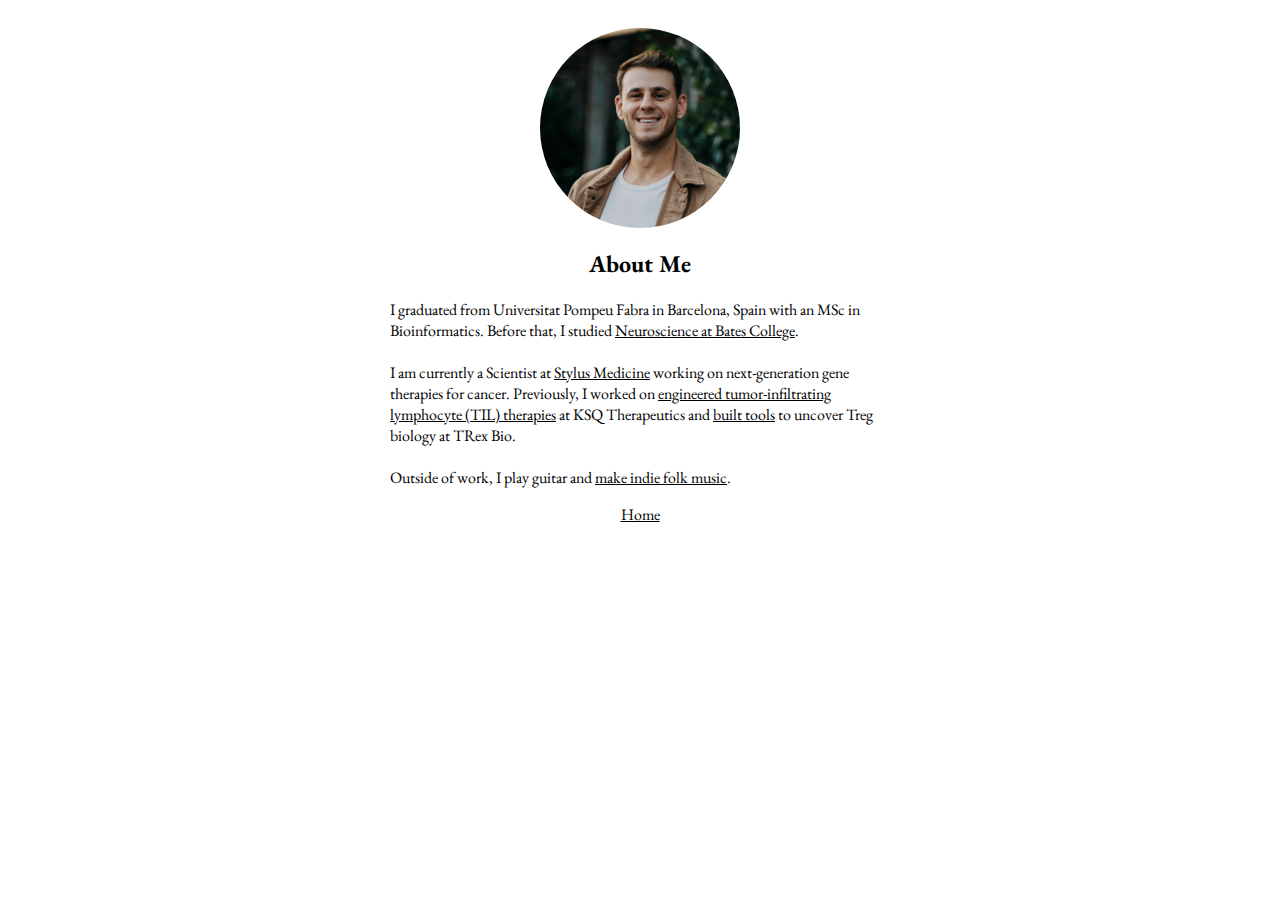
<file: src/about_me.html>
<!DOCTYPE html>
<html lang="en">
<head>
    <meta charset="UTF-8">
    <meta name="viewport" content="width=device-width, initial-scale=1.0">
    <title>About Me - Zach Collester</title>
    <link rel="stylesheet" href="css/styles.css">
    <link href="https://fonts.googleapis.com/css2?family=EB+Garamond&display=swap" rel="stylesheet">
</head>
<body>
    <main>
        <section id="about" class="container">
            <img src="../data/headshot.jpg" alt="Your Photo" class="profile-photo">
            <h2>About Me</h2>
            <p>
                I graduated from Universitat Pompeu Fabra in Barcelona, Spain with an MSc in Bioinformatics. 
                Before that, I studied <a href= "https://www.cell.com/biophysj/abstract/S0006-3495(23)01447-9" target = "_blank">Neuroscience at Bates College</a>. <br><br>
                I am currently a Scientist at <a href="https://www.stylusmedicine.com/" target="_blank">Stylus Medicine</a> working on next-generation gene therapies for cancer. 
                Previously, I worked on <a href="https://www.jci.org/articles/view/163096" target="_blank">engineered tumor-infiltrating lymphocyte (TIL) therapies</a> at KSQ Therapeutics
                and <a href = "https://github.com/zcollest/scRegNetwrapper" target = "_blank">built tools</a> to uncover Treg biology at TRex Bio. <br><br>
                Outside of work, I play guitar and <a href= "https://open.spotify.com/artist/61bemTYT5jdUCnzoR6on6N?si=ATw1kjDFQU2vSFQuO0-1DQ" target = "_blank" >make indie folk music</a>.
            </p>
            <nav>
                <ul>
                    <li><a href="/index.html">Home</a></li>
                </ul>
            </nav>
        </section>
    </main>
    <script src="js/scripts.js"></script>
</body>
</html>
</file>
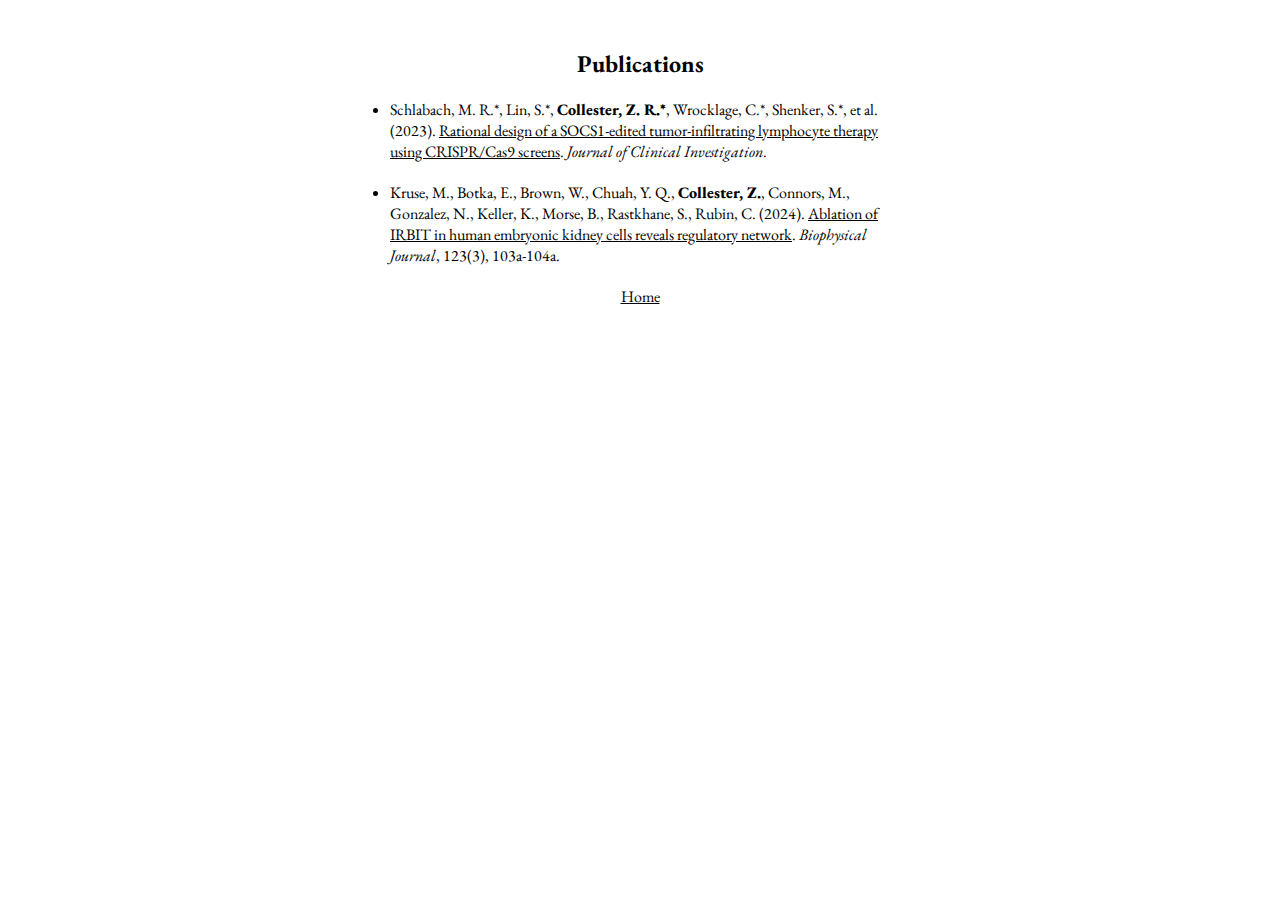
<file: src/publications.html>
<!DOCTYPE html>
<html lang="en">
<head>
    <meta charset="UTF-8">
    <meta name="viewport" content="width=device-width, initial-scale=1.0">
    <title>Publications - Zach Collester</title>
    <link rel="stylesheet" href="css/styles.css">
    <link href="https://fonts.googleapis.com/css2?family=EB+Garamond&display=swap" rel="stylesheet">
</head>
<body>
    <main>
        <section id="publications" class="container">
            <h2>Publications</h2>
            <ul>
                <li>
                    <p>
                        Schlabach, M. R.*, Lin, S.*, <strong>Collester, Z. R.*</strong>, Wrocklage, C.*, Shenker, S.*, et al. (2023). 
                        <a href="https://www.jci.org/articles/view/163096" target="_blank">Rational design of a SOCS1-edited tumor-infiltrating lymphocyte therapy using CRISPR/Cas9 screens</a>. 
                        <i>Journal of Clinical Investigation</i>.
                    </p>
                </li>
                <li>
                    <p>
                        Kruse, M., Botka, E., Brown, W., Chuah, Y. Q., <strong>Collester, Z.</strong>, Connors, M., Gonzalez, N., Keller, K., Morse, B., Rastkhane, S., Rubin, C. (2024). 
                        <a href="https://doi.org/10.1016/j.bpj.2023.11.747" target="_blank">Ablation of IRBIT in human embryonic kidney cells reveals regulatory network</a>. 
                        <i>Biophysical Journal</i>, 123(3), 103a-104a.
                    </p>
                </li>
            </ul>
            <nav>
                <ul>
                    <li><a href="/index.html">Home</a></li>
                </ul>
            </nav>
        </section>
    </main>
    <script src="js/scripts.js"></script>
</body>
</html>
</file>
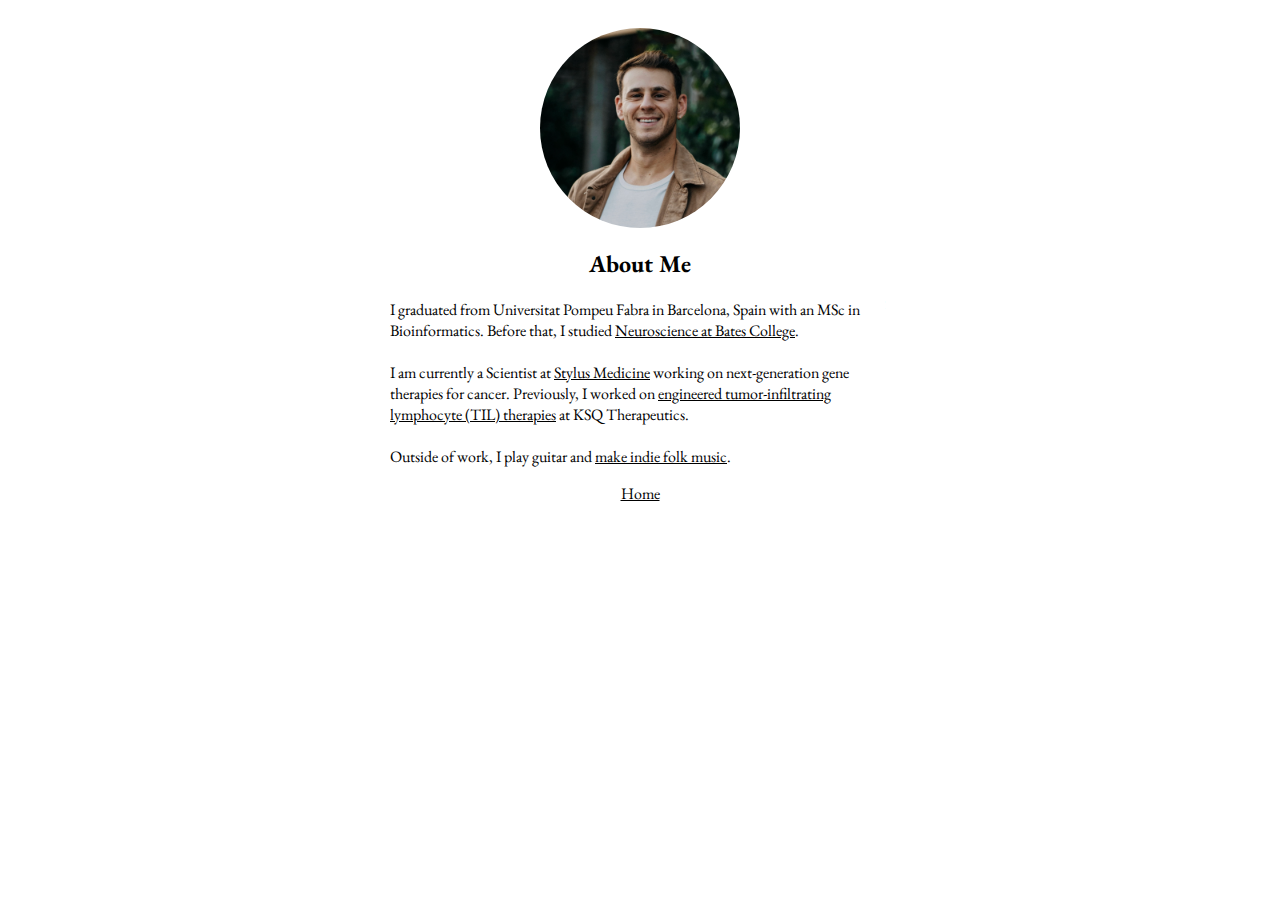
<file: portfolio-website/src/about_me.html>
<!DOCTYPE html>
<html lang="en">
<head>
    <meta charset="UTF-8">
    <meta name="viewport" content="width=device-width, initial-scale=1.0">
    <title>About Me - Zach Collester</title>
    <link rel="stylesheet" href="css/styles.css">
    <link href="https://fonts.googleapis.com/css2?family=EB+Garamond&display=swap" rel="stylesheet">
</head>
<body>
    <main>
        <section id="about" class="container">
            <img src="../data/headshot.jpg" alt="Your Photo" class="profile-photo">
            <h2>About Me</h2>
            <p>
                I graduated from Universitat Pompeu Fabra in Barcelona, Spain with an MSc in Bioinformatics. 
                Before that, I studied <a href= "https://www.cell.com/biophysj/abstract/S0006-3495(23)01447-9" target = "_blank">Neuroscience at Bates College</a>. <br><br>
                I am currently a Scientist at <a href="https://www.stylusmedicine.com/" target="_blank">Stylus Medicine</a> working on next-generation gene therapies for cancer. 
                Previously, I worked on <a href="https://www.jci.org/articles/view/163096" target="_blank">engineered tumor-infiltrating lymphocyte (TIL) therapies</a> at KSQ Therapeutics.<br><br>
                Outside of work, I play guitar and <a href= "https://open.spotify.com/artist/61bemTYT5jdUCnzoR6on6N?si=ATw1kjDFQU2vSFQuO0-1DQ" target = "_blank" >make indie folk music</a>.
            </p>
            <nav>
                <ul>
                    <li><a href="index.html">Home</a></li>
                </ul>
            </nav>
        </section>
    </main>
    <script src="js/scripts.js"></script>
</body>
</html>
</file>
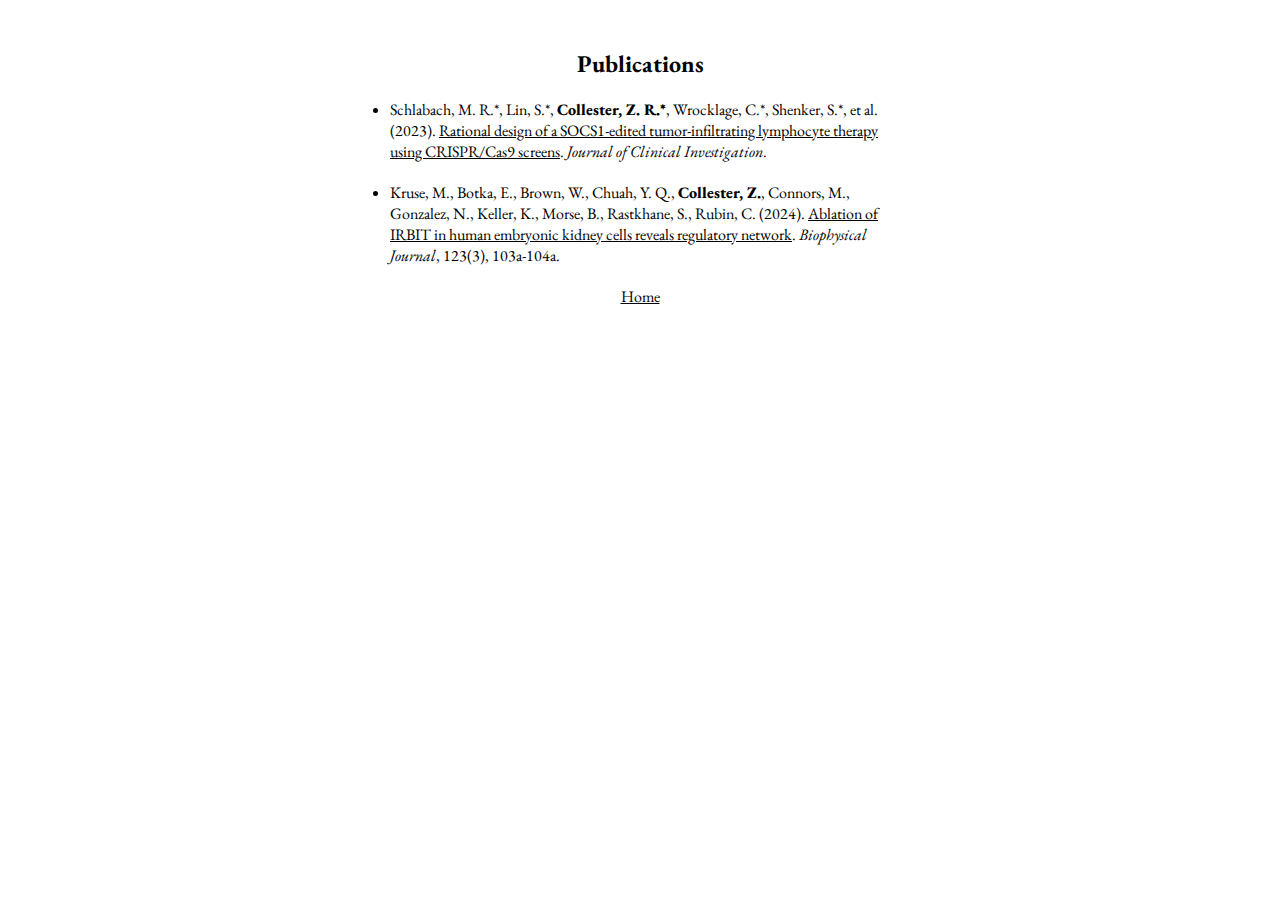
<file: portfolio-website/src/publications.html>
<!DOCTYPE html>
<html lang="en">
<head>
    <meta charset="UTF-8">
    <meta name="viewport" content="width=device-width, initial-scale=1.0">
    <title>Publications - Zach Collester</title>
    <link rel="stylesheet" href="css/styles.css">
    <link href="https://fonts.googleapis.com/css2?family=EB+Garamond&display=swap" rel="stylesheet">
</head>
<body>
    <main>
        <section id="publications" class="container">
            <h2>Publications</h2>
            <ul>
                <li>
                    <p>
                        Schlabach, M. R.*, Lin, S.*, <strong>Collester, Z. R.*</strong>, Wrocklage, C.*, Shenker, S.*, et al. (2023). 
                        <a href="https://www.jci.org/articles/view/163096" target="_blank">Rational design of a SOCS1-edited tumor-infiltrating lymphocyte therapy using CRISPR/Cas9 screens</a>. 
                        <i>Journal of Clinical Investigation</i>.
                    </p>
                </li>
                <li>
                    <p>
                        Kruse, M., Botka, E., Brown, W., Chuah, Y. Q., <strong>Collester, Z.</strong>, Connors, M., Gonzalez, N., Keller, K., Morse, B., Rastkhane, S., Rubin, C. (2024). 
                        <a href="https://doi.org/10.1016/j.bpj.2023.11.747" target="_blank">Ablation of IRBIT in human embryonic kidney cells reveals regulatory network</a>. 
                        <i>Biophysical Journal</i>, 123(3), 103a-104a.
                    </p>
                </li>
            </ul>
            <nav>
                <ul>
                    <li><a href="index.html">Home</a></li>
                </ul>
            </nav>
        </section>
    </main>
    <script src="js/scripts.js"></script>
</body>
</html>
</file>
<file: src/css/styles.css>
body {
    font-family: 'EB Garamond', serif;
    text-align: center;
}

.container {
    max-width: 500px;
    margin: 0 auto;
    padding: 20px;
}

.profile-photo {
    width: 200px;
    height: 200px;
    border-radius: 50%;
    display: block;
    margin: 0 auto 20px; /* Add bottom margin for space */
}

nav ul {
    list-style-type: none;
    padding: 0;
}

nav ul li {
    display: block;
    margin: 10px 0; /* Add vertical space between links */
}

nav ul li a {
    text-decoration: underline; /* Add underline to all links */
    color: #000; /* Set link color to black */
}

nav ul li a:hover {
    text-decoration: underline;
}

/* Align the text within the about section to the left */
#about p {
    text-align: left;
    margin: 0 auto;
    max-width: 800px;
}

/* Ensure links within the about section are black */
#about a {
    color: #000; /* Set link color to black */
}

/* Increase font weight for strong tags */
strong {
    font-weight: 1000; /* Increase font weight */
}

/* Ensure all links are black */
a {
    color: #000; /* Set link color to black */
}

a:hover {
    color: #000; /* Keep link color black on hover */
}

/* Align the publication list to the left */
#publications ul {
    text-align: left;
    padding-left: 0;
}

#publications ul li {
    margin-bottom: 20px;
}

/* Center the Home link within the publications section */
#publications nav ul {
    text-align: center;
}
</file>
<file: portfolio-website/src/css/styles.css>
body {
    font-family: 'EB Garamond', serif;
    text-align: center;
}

.container {
    max-width: 500px;
    margin: 0 auto;
    padding: 20px;
}

.profile-photo {
    width: 200px;
    height: 200px;
    border-radius: 50%;
    display: block;
    margin: 0 auto 20px; /* Add bottom margin for space */
}

nav ul {
    list-style-type: none;
    padding: 0;
}

nav ul li {
    display: block;
    margin: 10px 0; /* Add vertical space between links */
}

nav ul li a {
    text-decoration: underline; /* Add underline to all links */
    color: #000; /* Set link color to black */
}

nav ul li a:hover {
    text-decoration: underline;
}

/* Align the text within the about section to the left */
#about p {
    text-align: left;
    margin: 0 auto;
    max-width: 800px;
}

/* Ensure links within the about section are black */
#about a {
    color: #000; /* Set link color to black */
}

/* Increase font weight for strong tags */
strong {
    font-weight: 1000; /* Increase font weight */
}

/* Ensure all links are black */
a {
    color: #000; /* Set link color to black */
}

a:hover {
    color: #000; /* Keep link color black on hover */
}

/* Align the publication list to the left */
#publications ul {
    text-align: left;
    padding-left: 0;
}

#publications ul li {
    margin-bottom: 20px;
}

/* Center the Home link within the publications section */
#publications nav ul {
    text-align: center;
}
</file>
